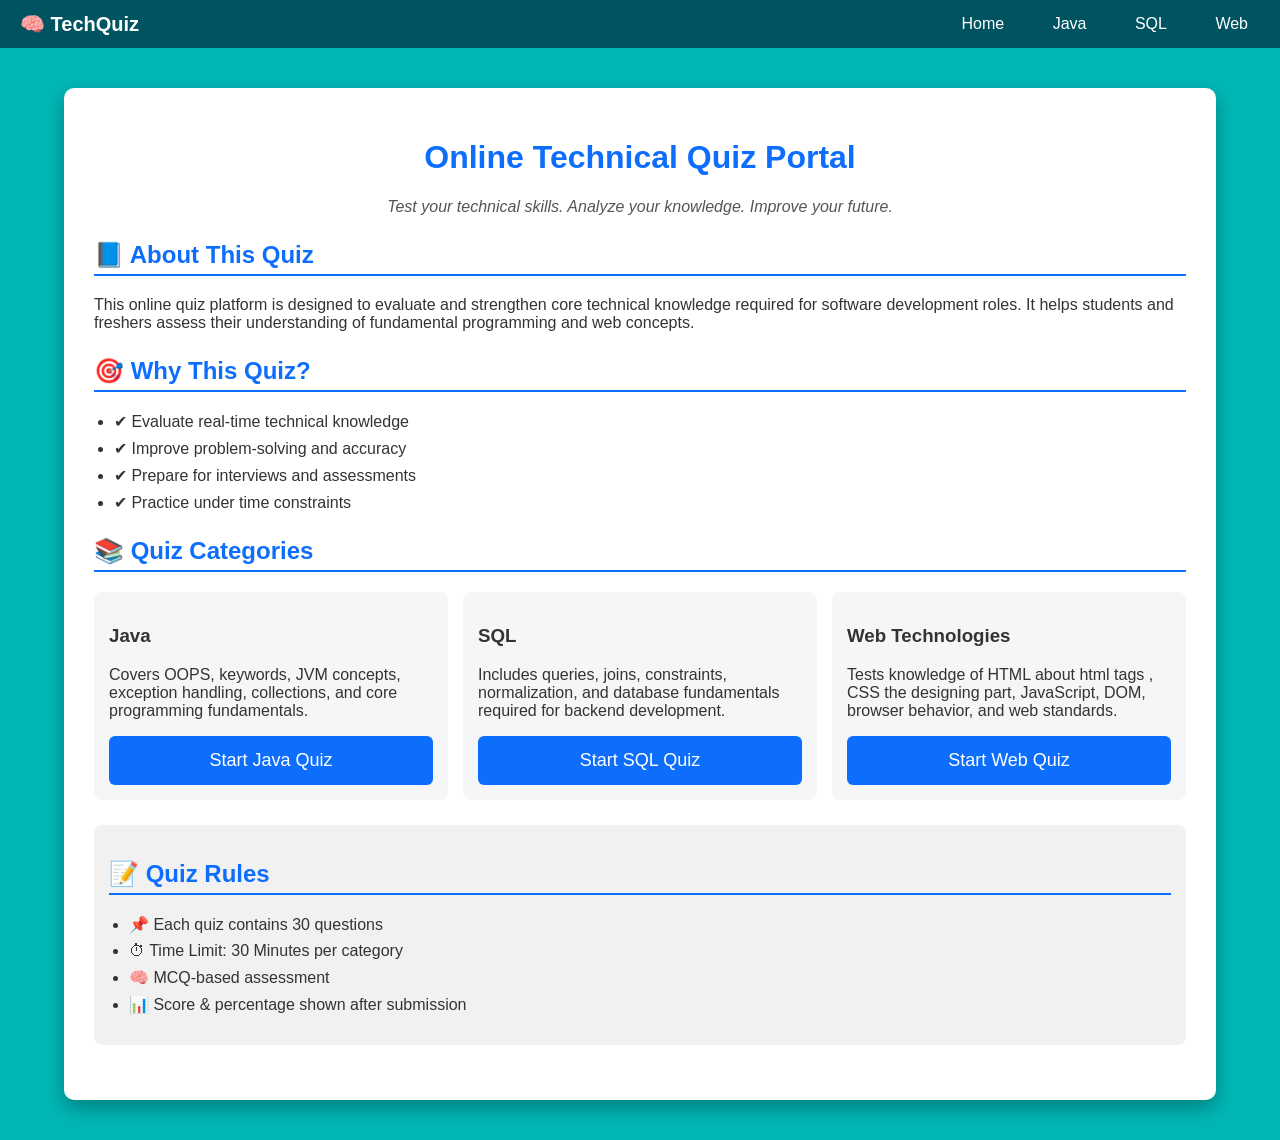
<file: index.html>
<!DOCTYPE html>
<html>

<head>
    <title>Tech Quiz Portal</title>
    <link rel="stylesheet" href="style.css">
</head>

<body>

    <!-- ================= TOP BAR (W3Schools Style) ================= -->
    <div class="topbar">
        <div class="logo">🧠 TechQuiz</div>
        <div class="nav-links">
            <a href="index.html">Home</a>
            <a href="#" onclick="startQuiz('Java')">Java</a>
            <a href="#" onclick="startQuiz('SQL')">SQL</a>
            <a href="#" onclick="startQuiz('Web')">Web</a>
        </div>
    </div>

    <!-- ================= HOME CONTENT ================= -->
    <div class="container home">

        <h1> Online Technical Quiz Portal</h1>

        <p class="tagline">
            Test your technical skills. Analyze your knowledge. Improve your future.
        </p>

        <section>
            <h2>📘 About This Quiz</h2>
            <p>
                This online quiz platform is designed to evaluate and strengthen core technical
                knowledge required for software development roles. It helps students and freshers
                assess their understanding of fundamental programming and web concepts.
            </p>
        </section>

        <section>
            <h2>🎯 Why This Quiz?</h2>
            <ul>
                <li>✔ Evaluate real-time technical knowledge</li>
                <li>✔ Improve problem-solving and accuracy</li>
                <li>✔ Prepare for interviews and assessments</li>
                <li>✔ Practice under time constraints</li>
            </ul>
        </section>

        <section>
            <h2>📚 Quiz Categories</h2>
            <div class="cards">

                <div class="card">
                    <h3>Java</h3>
                    <p>
                        Covers OOPS, keywords, JVM concepts, exception handling,
                        collections, and core programming fundamentals.
                    </p>

                    <button type="button" class="take-quiz-btn" onclick="startQuiz('Java')">
                        Start Java Quiz
                    </button>
                </div>

                <!-- <div class="card" onclick="startQuiz('Java')">
                <h3>Java</h3>
                <p>
                    Covers OOPS, keywords, JVM concepts, exception handling,
                    collections, and core programming fundamentals.
                </p>
            </div> -->

                <div class="card">
                    <h3>SQL</h3>
                    <p>
                        Includes queries, joins, constraints, normalization,
                        and database fundamentals required for backend development.
                    </p>

                    <button type="button" class="take-quiz-btn" onclick="startQuiz('SQL')">
                        Start SQL Quiz
                    </button>
                </div>

                <!-- <div class="card" onclick="startQuiz('SQL')">
                    <h3>SQL</h3>
                    <p>
                        Includes queries, joins, constraints, normalization,
                        and database fundamentals required for backend development.
                    </p>
                </div> -->


                <div class="card">
                    <h3>Web Technologies</h3>
                    <p>
                        Tests knowledge of HTML about html tags , CSS the designing part, JavaScript, DOM,
                        browser behavior, and web standards.
                    </p>

                    <button type="button" class="take-quiz-btn" onclick="startQuiz('Web')">
                        Start Web Quiz
                    </button>
                </div>

                <!-- <div class="card" onclick="startQuiz('Web')">
                    <h3>Web Technologies</h3>
                    <p>
                        Tests knowledge of HTML, CSS, JavaScript, DOM,
                        browser behavior, and web standards.
                    </p>
                </div> -->

            </div>
        </section>

        <section class="rules">
            <h2>📝 Quiz Rules</h2>
            <ul>
                <li>📌 Each quiz contains 30 questions</li>
                <li>⏱ Time Limit: 30 Minutes per category</li>
                <li>🧠 MCQ-based assessment</li>
                <li>📊 Score & percentage shown after submission</li>
            </ul>
        </section>

    </div>

    <!-- ================= SCRIPT ================= -->
    <script>
        function startQuiz(category) {
            sessionStorage.clear();          // 🔥 RESET EVERYTHING
            sessionStorage.setItem("category", category);
            sessionStorage.setItem("index", 0);
            sessionStorage.setItem("score", 0);
            sessionStorage.setItem("time", 1800);
            sessionStorage.setItem("userAnswers", JSON.stringify([])); // 🔥 IMPORTANT

            window.location.href = "quiz.html";
        }

    </script>

</body>

</html>
</file>
<file: style.css>
/* ================= GLOBAL ================= */
* {
  box-sizing: border-box;
  font-family: "Segoe UI", Arial, sans-serif;
}

/* ================= TOP BAR ================= */
.topbar {
  display: flex;
  justify-content: space-between;
  align-items: center;
  background: #005461;
  padding: 12px 20px;
  color: white;

  position: sticky;   /* 🔥 makes it sticky */
  top: 0;             /* stick to top */
  z-index: 1000;
}
/* HOVER EFFECT */
.nav-links a:hover {
  background: white;
  color: #00B7B5; /* matches topbar green */
}

.topbar .logo {
  font-size: 20px;
  font-weight: bold;
}

body {
  margin: 0;
  background: #00B7B5;
  color: #fff;
}

/* ================= CONTAINER ================= */
.container,
.result-container {
  background: #ffffff;
  color: #333;
  width: 90%;
  max-width: 900px;
  margin: 40px auto;
  padding: 30px;
  border-radius: 10px;
  box-shadow: 0 8px 20px rgba(0,0,0,0.3);
  position: relative;
}
/* ================= HOME PAGE WIDTH ================= */

.container.home {
  max-width: 1400px;   /* increase width */
}


/* ================= HOME PAGE ================= */
.home h1 {
  text-align: center;
  color: #0d6efd;
}

.tagline {
  text-align: center;
  font-style: italic;
  margin-bottom: 25px;
  color: #555;
}

section {
  margin-bottom: 25px;
}

h2 {
  color: #0d6efd;
  border-bottom: 2px solid #0d6efd;
  padding-bottom: 5px;
}

ul {
  padding-left: 20px;
}

li {
  margin-bottom: 8px;
}

/* ================= CARDS ================= */
.cards {
  display: grid;
  grid-template-columns: repeat(auto-fit, minmax(200px, 1fr));
  gap: 15px;
}

.card {
  background: #f4f6f8;
  padding: 15px;
  border-radius: 8px;
  transition: transform 0.3s;
}

.card:hover {
  transform: translateY(-5px);
}

.rules {
  background: #f1f1f1;
  padding: 15px;
  border-radius: 8px;
}

/* ================= BUTTONS ================= */
button {
  width: 100%;
  padding: 14px;
  background: #0d6efd;
  border: none;
  border-radius: 6px;
  font-size: 18px;
  color: white;
  cursor: pointer;
}

button:hover {
  background: #084298;
}



.submit-btn {
  background: #dc3545;
}

.submit-btn:hover {
  background: #b02a37;
}

.submit-wrapper {
  text-align: right;
  margin-top: 20px;
}

/* ================= QUIZ PAGE ================= */
#timer {
  text-align: right;
  color: #dc3545;
  font-weight: bold;
}

#options label {
  display: block;
  background: #f1f1f1;
  margin-bottom: 10px;
  padding: 10px;
  border-radius: 6px;
  cursor: pointer;
}

#options label:hover {
  background: #e2e6ea;
}

/* ================= INSTRUCTIONS ================= */
.instructions {
  background: #f1f1f1;
  padding: 15px;
  border-radius: 8px;
  margin-bottom: 20px;
}

.instructions h3 {
  margin-top: 0;
  color: #0d6efd;
}

.instructions ul {
  margin: 0;
  padding-left: 20px;
}



.nav-links a {
  color: white;
  margin-left: 20px;
  text-decoration: none;
  font-weight: 500;
  padding: 8px 12px;
  border-radius: 6px;
  transition: background 0.3s, color 0.3s;
}




/* ================= RESULT PAGE ================= */
.result-header {
  text-align: center;
  margin-bottom: 30px;
}

.result-header h2 {
  color: #0d6efd;
}

.result-header p {
  color: #6c757d;
}

/* SCORE SUMMARY */
.score-box {
  display: grid;
  grid-template-columns: repeat(auto-fit, minmax(150px, 1fr));
  gap: 15px;
  margin-bottom: 30px;
}

.score-card {
  background: #f4f6f8;
  padding: 20px;
  border-radius: 8px;
  text-align: center;
}

.score-card h3 {
  color: #495057;
  font-size: 16px;
}

.score-card p {
  font-size: 22px;
  font-weight: bold;
  color: #212529;
}

/* COLOR HIGHLIGHTS */
#score,
#attended {
  color: #198754; /* Green */
}

#percentage {
  color: #0d6efd; /* Blue */
}

#notAttended {
  color: #dc3545; /* Red */
}

/* ANSWER REVIEW */
.answers-section h3 {
  color: #0d6efd;
  margin-bottom: 15px;
}

.answer-card {
  background: #f8f9fa;
  padding: 15px;
  border-radius: 8px;
  margin-bottom: 15px;
}

.answer-card h4 {
  margin-bottom: 8px;
  color: #0d6efd;
}

.status {
  font-size: 14px;
  color: #6c757d;
  margin-left: 8px;
  font-style: italic;
}

.option-list {
  list-style: none;
  padding-left: 0;
}

.option-list li {
  padding: 6px;
  margin-bottom: 5px;
  border-radius: 4px;
}

/* CORRECT / WRONG */
.correct-option {
  background: #d1e7dd;
  color: #0f5132;
  font-weight: bold;
}

.wrong-option {
  background: #f8d7da;
  color: #842029;
  font-weight: bold;
}

/* BACK BUTTON */
.back-btn {
  margin-top: 30px;
  background: #0d6efd;
  color: white;
  padding: 14px;
  text-align: center;
  border-radius: 6px;
  cursor: pointer;
}

.back-btn:hover {
  background: #084298;
}


.top-home-btn {
  position: absolute;
  top: 20px;
  right: 20px;
  background: #0d6efd;
  color: white;
  padding: 10px 16px;
  border-radius: 6px;
  cursor: pointer;
  font-size: 14px;
  font-weight: 500;
}

.top-home-btn:hover {
  background: #084298;
}

/* ================= QUIZ BUTTON POSITION & COLORS ================= */

.button-group {
  display: flex;
  justify-content: flex-end;   /* buttons move to right */
  gap: 15px;
  margin-top: 25px;
}

/* NEXT BUTTON (BLUE) */
.button-group button:first-child {
  background: #0d6efd;
}

/* SUBMIT QUIZ BUTTON (GREEN) */
.submit-btn {
  background: #198754;
}

.submit-btn:hover {
  background: #146c43;
}



/* ================= RESPONSIVE ================= */
@media (max-width: 700px) {
  .score-box {
    grid-template-columns: 1fr;
  }
}

/* ================= NEXT BUTTON CENTER ================= */

.next-wrapper {
  display: flex;
  justify-content: center;
  margin-top: 25px;
}

.next-wrapper button {
  width: 200px; /* same size, centered */
}

/* ================= SUBMIT FOOTER ================= */

.submit-footer {
  width: 100%;
  max-width: 900px;
  margin: 20px auto 40px;
  padding: 0 30px;
}

.submit-footer .submit-btn {
  width: 100%;
  background: #09637E;   /* GREEN */
  font-size: 18px;
}

.submit-footer .submit-btn:hover {
  transform: translateY(-2px);
  box-shadow: 0 8px 18px rgba(0, 0, 0, 0.25);
}
/* .submit-footer .submit-btn:hover {
  background: #1a403f;
} */

/* ================= QUIZ PAGE WIDTH ================= */

body:has(#question) .container {
  max-width: 1400px;   /* increase quiz width */
}

.warning-msg {
  margin-top: 12px;
  color: #dc3545;
  font-size: 14px;
  text-align: center;
}


/* ================= RESULT PAGE WIDTH ================= */

.result-container {
  max-width: 1200px;   /* increase result width */
}

.tab-warning {
  text-align: center;
  color: #dc3545;
  font-size: 20px;
  margin-bottom: 10px;
}
</file>
